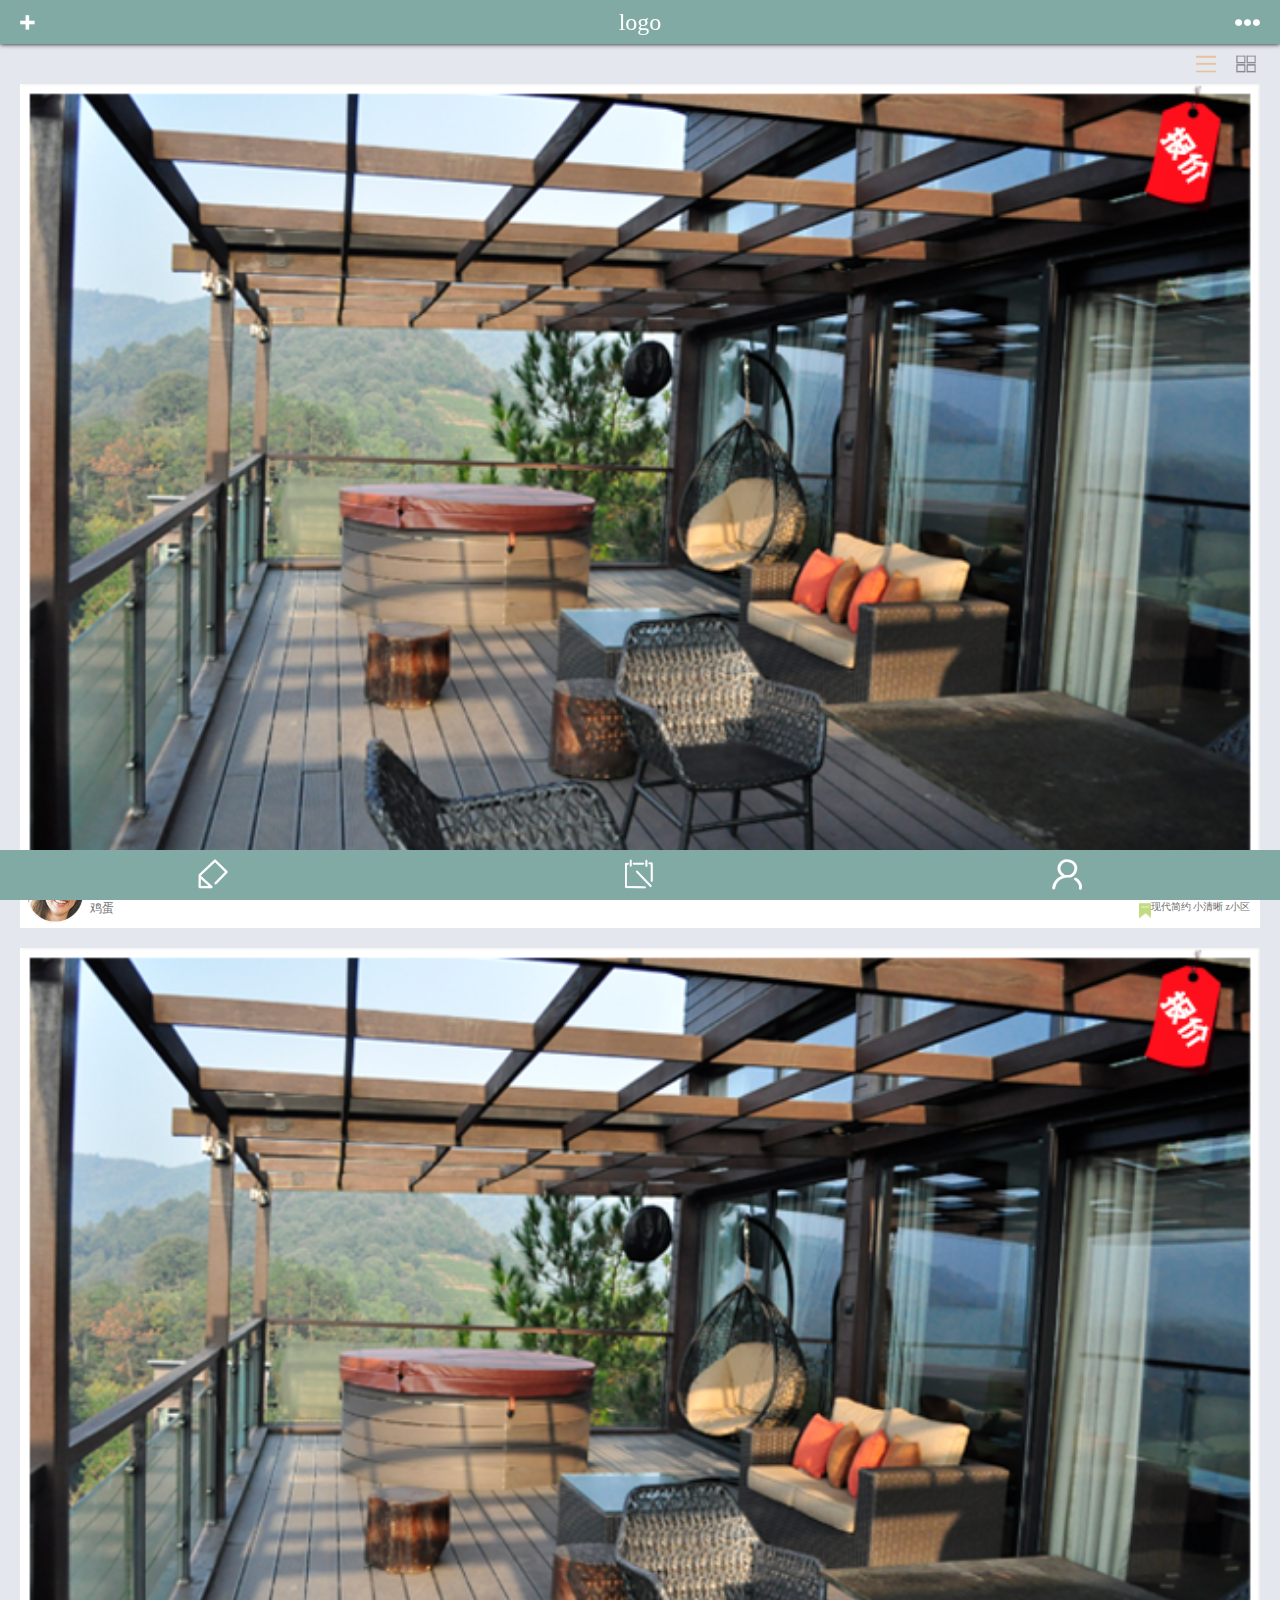
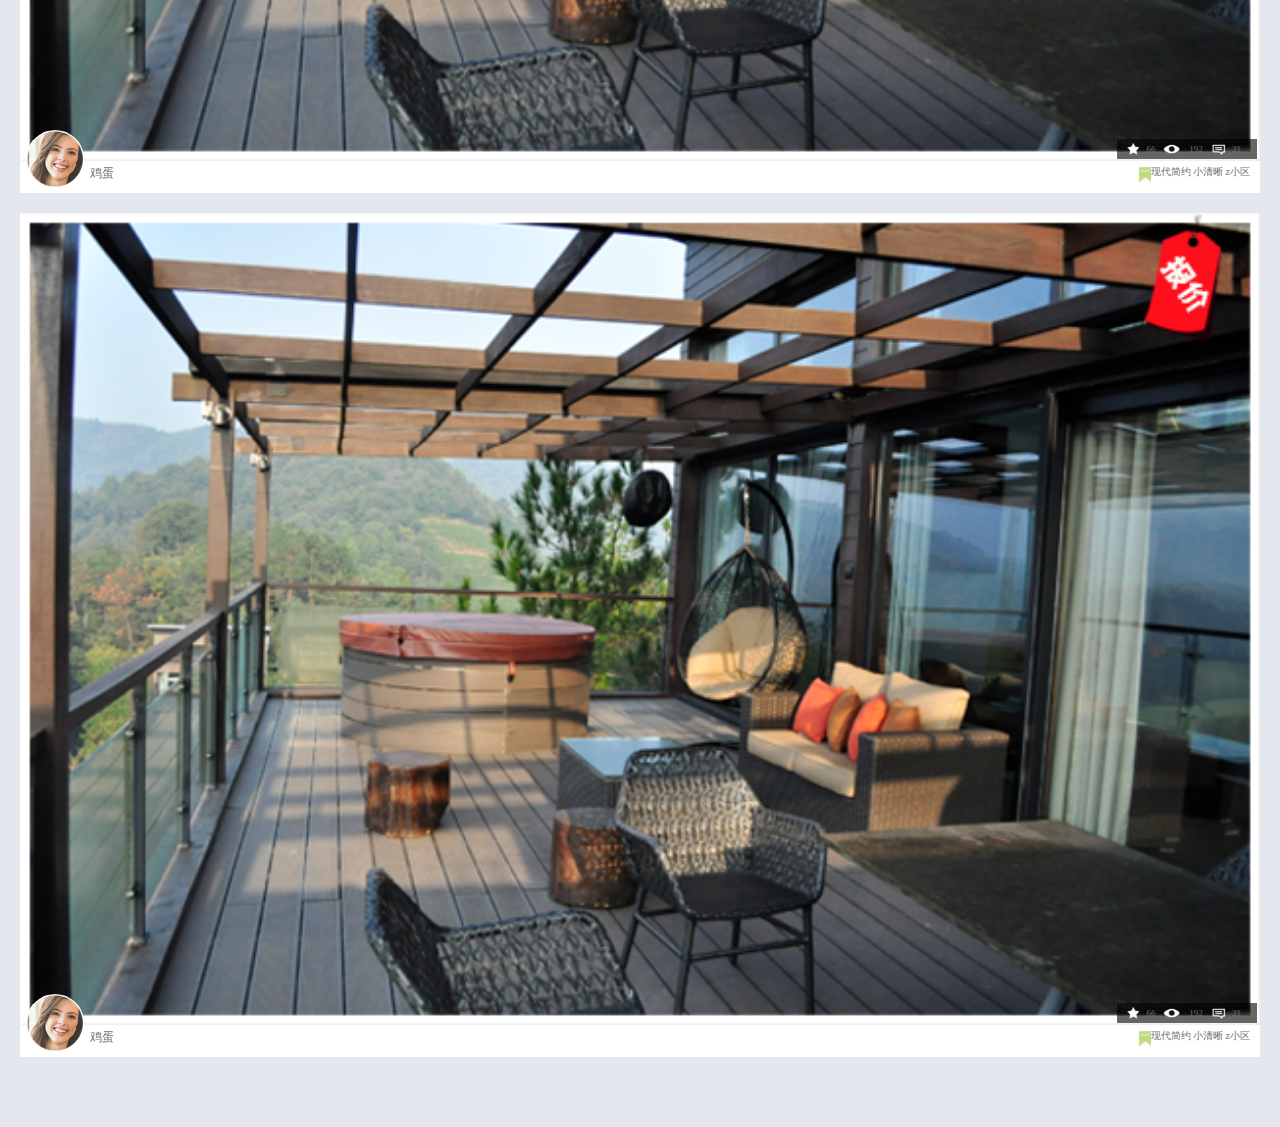
<file: index.html>
<!DOCTYPE html>
<html>
<head lang="en">
    <meta charset="UTF-8">
    <meta name="viewport" content="width=device-width,initial-scale=1.0">
    <title></title>
    <link rel="stylesheet" href="css/index.css">
    <link rel="stylesheet" href="css/common.css">
</head>
<body>

<div class="header">
    <div class="add"></div>
    <div class="title">logo</div>
    <div class="other"></div>
</div>
<div class="content">
    <div class="top">
        <div class="topContent">
            <div class="first"></div>
            <a href="index_2.html"><div class="second"></div></a>
        </div>
    </div>
    <div class="box">
        <div class="box-wrap">
            <img class="img" src="images/28.png">
            <div class="intro">
                <div class="num">
                    <div class="numMain">66</div>
                    <div class="numMain">192</div>
                    <div class="numMain">21</div>
                </div>
                <a href="designer.html"><div class="people"></div></a>
                <div class="peopleName">鸡蛋</div>
                <div class="classType">现代简约 小清晰 z小区</div>
            </div>
        </div>
    </div>
    <div class="box">
        <div class="box-wrap">
            <img class="img" src="images/28.png">
            <div class="intro">
                <div class="num">
                    <div class="numMain">66</div>
                    <div class="numMain">192</div>
                    <div class="numMain">21</div>
                </div>
                <a href="designer.html"><div class="people"></div></a>
                <div class="peopleName">鸡蛋</div>
                <div class="classType">现代简约 小清晰 z小区</div>
            </div>
        </div>
    </div>
    <div class="box">
        <div class="box-wrap">
            <img class="img" src="images/28.png">
            <div class="intro">
                <div class="num">
                    <div class="numMain">66</div>
                    <div class="numMain">192</div>
                    <div class="numMain">21</div>
                </div>
                <a href="designer.html"><div class="people"></div></a>
                <div class="peopleName">鸡蛋</div>
                <div class="classType">现代简约 小清晰 z小区</div>
            </div>
        </div>
    </div>
</div>
<div class="footer">
    <a><div class="footerItem footerItem1"></div></a>
    <a><div class="footerItem footerItem2"></div></a>
    <a href="UserCenter.html"><div class="footerItem footerItem3"></div></a>
</div>

</body>
</html>
</file>
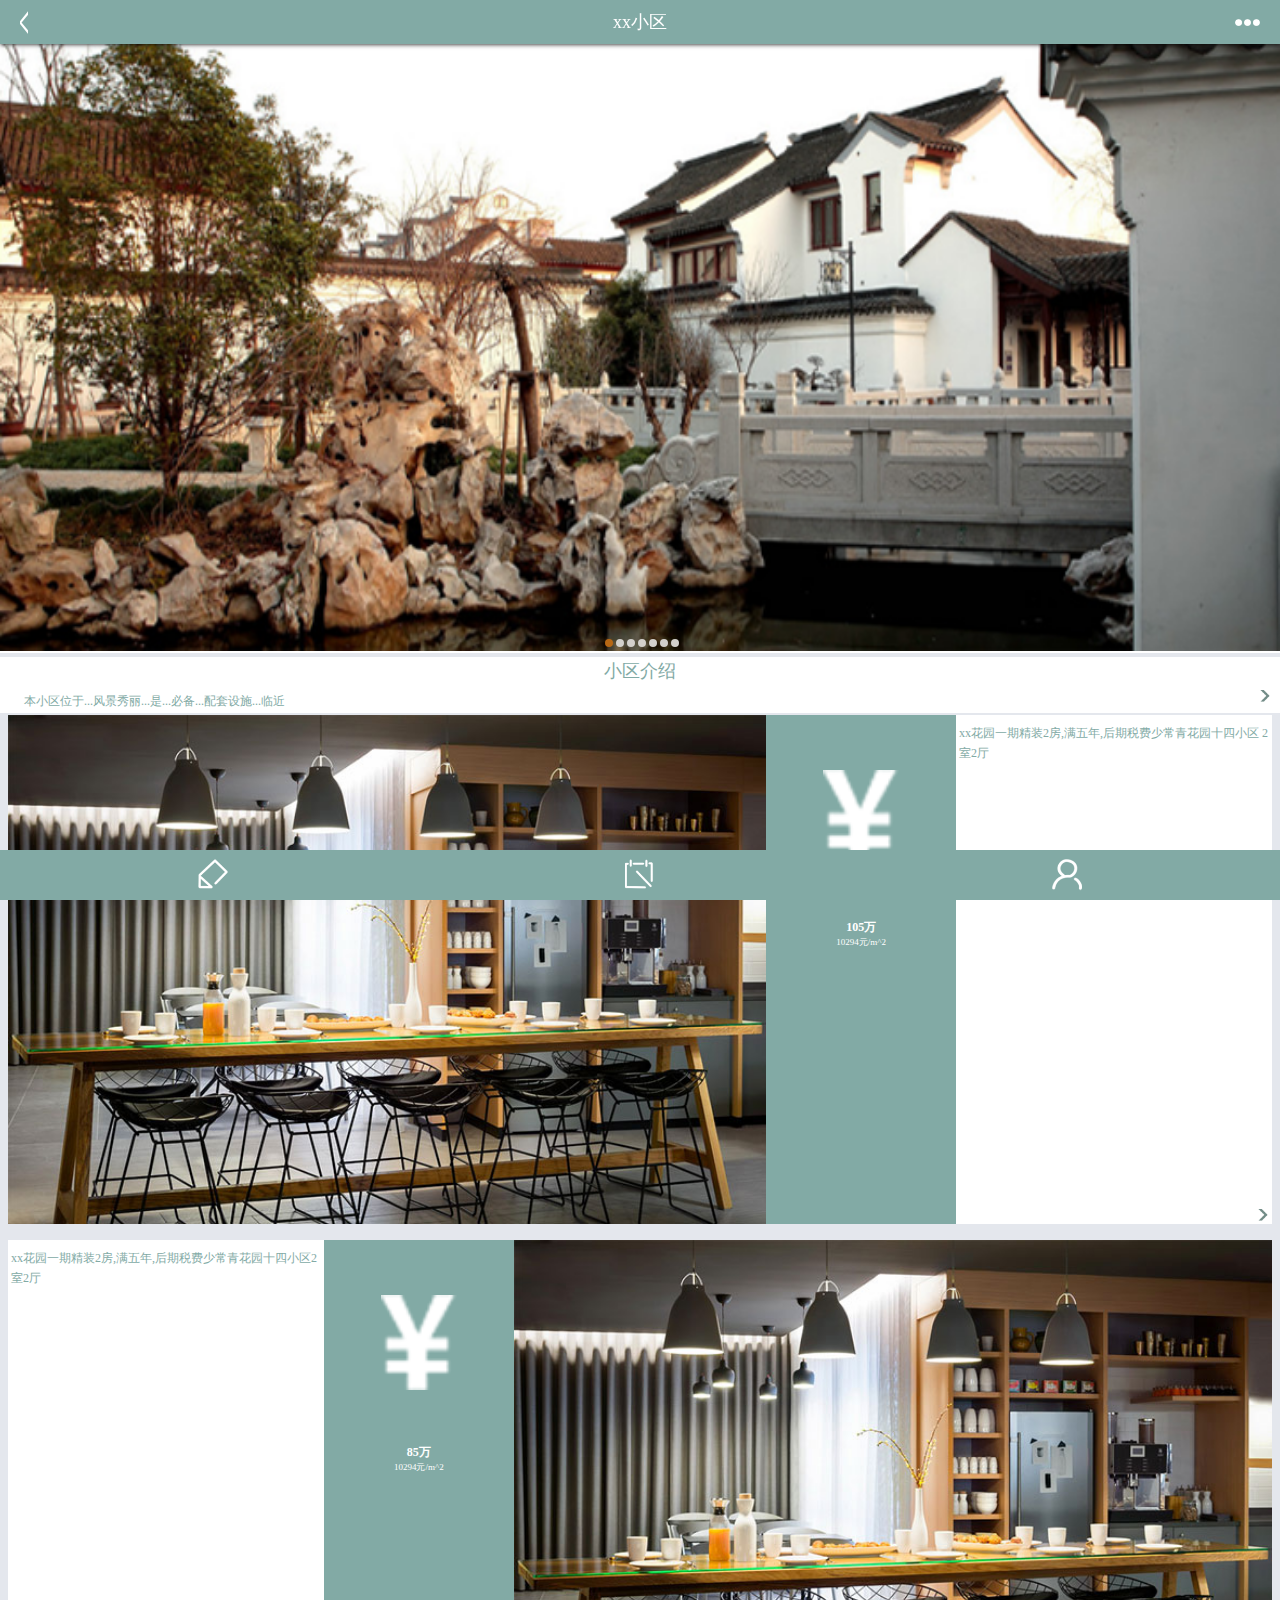
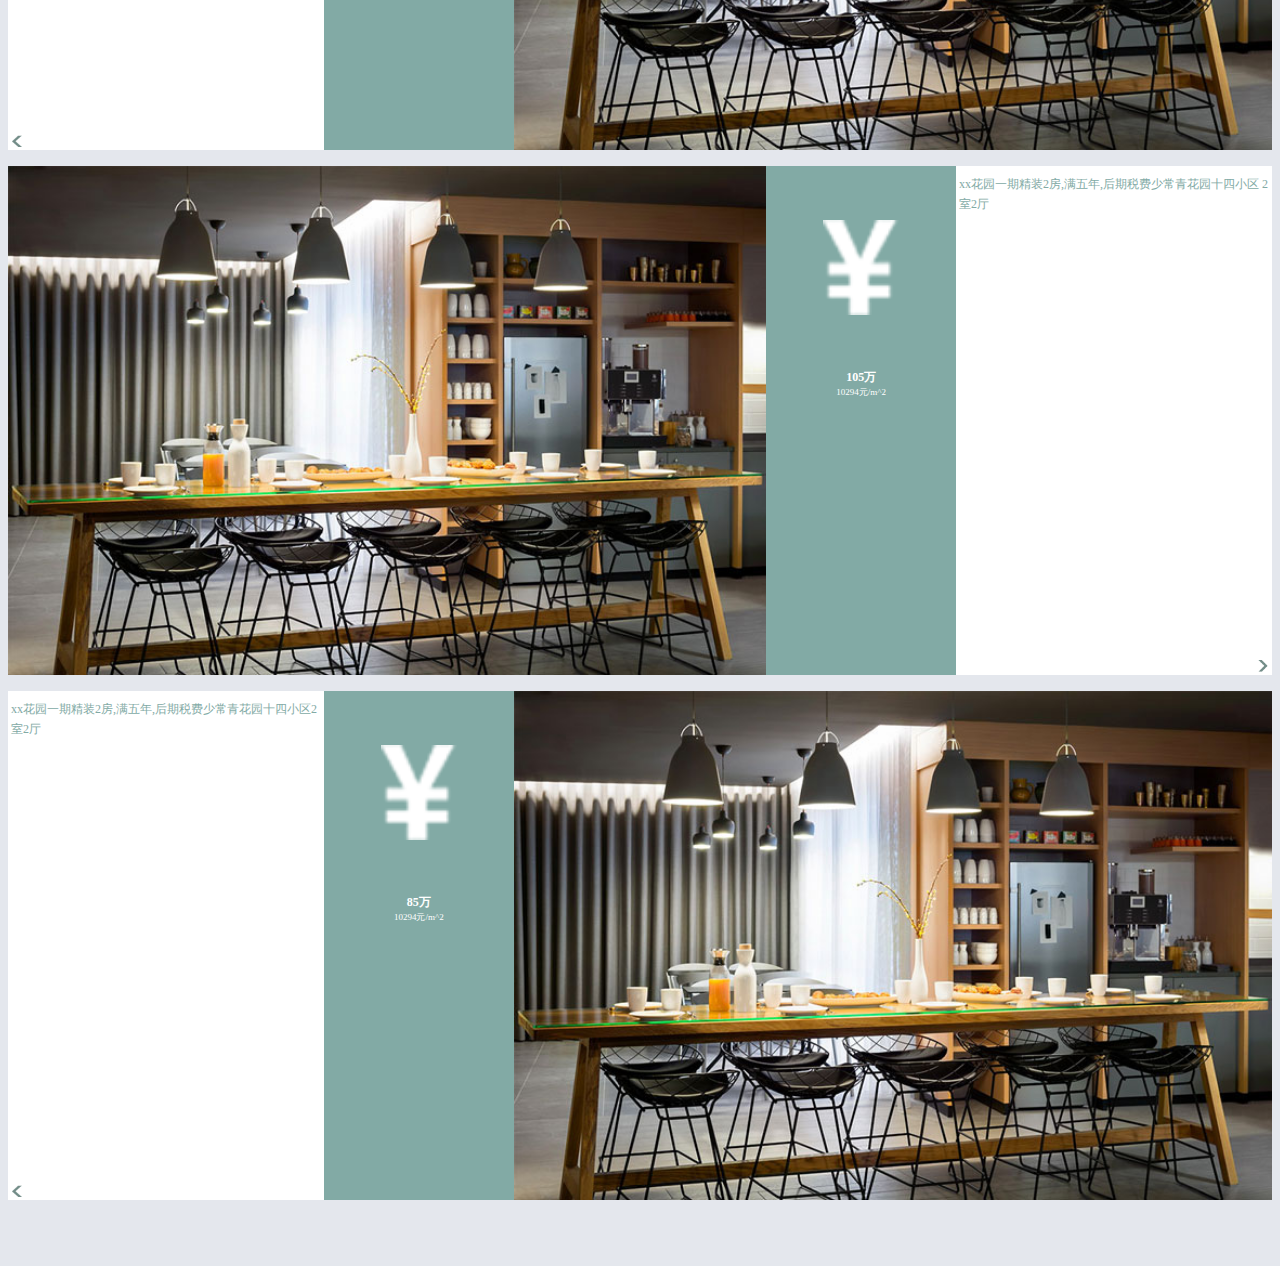
<file: apartment.html>
<!DOCTYPE html>
<html>
<head lang="en">
    <meta charset="UTF-8">
    <meta name="viewport" content="width=device-width,initial-scale=1.0">
    <title></title>
    <link rel="stylesheet" href="css/common.css">
    <link rel="stylesheet" href="css/apartment.css">
    <script src="js/jquery-1.9.1.js"></script>
</head>
<body>

<div class="header">
    <a href="index.html"><div class="back"></div></a>
    <div class="title">xx小区</div>
    <div class="other"></div>
</div>
<div class="content">
    <img class="contentTop" src="images/apartbg.png">
    <img class="contentTop hide" src="images/093934NH-4%20-%20副本.png">
    <img class="contentTop hide" src="images/apartbg.png">
    <img class="contentTop hide" src="images/093934NH-4%20-%20副本.png">
    <img class="contentTop hide" src="images/apartbg.png">
    <img class="contentTop hide" src="images/093934NH-4%20-%20副本.png">
    <img class="contentTop hide" src="images/apartbg.png">
    <div class="pr">
        <div class="bg_change">
            <div class="changBox">
                <div class="change slected"></div>
                <div class="change"></div>
                <div class="change"></div>
                <div class="change"></div>
                <div class="change"></div>
                <div class="change"></div>
                <div class="change"></div>
            </div>
        </div>
    </div>
    <div class="apartItro">
        <div class="itroTitle">小区介绍</div>
        <div class="itroText">
            <p>本小区位于...风景秀丽...是...必备...配套设施...临近</p>
            <div class="more"></div>
        </div>
    </div>
    <div class="aparBox">
        <img class="box_img" src="images/093934NH-4.png">
        <div class="apart-price">
            <div class="priceBg"></div>
            <div>
                105万<br><span>10294元/m^2</span>
            </div>
        </div>
        <div class="partDetail">
            xx花园一期精装2房,满五年,后期税费少常青花园十四小区 2室2厅
            <div class="moreDetail"></div>
        </div>
    </div>
    <div class="aparBox">
        <div class="partDetail2">
            xx花园一期精装2房,满五年,后期税费少常青花园十四小区2室2厅
            <div class="moreDetail2"></div>
        </div>
        <div class="apart-price2">
            <div class="priceBg"></div>
            <div>
                85万<br><span>10294元/m^2</span>
            </div>
        </div>
        <img class="box_img2" src="images/093934NH-4.png">
    </div>
    <div class="aparBox">
        <img class="box_img" src="images/093934NH-4.png">
        <div class="apart-price">
            <div class="priceBg"></div>
            <div>
                105万<br><span>10294元/m^2</span>
            </div>
        </div>
        <div class="partDetail">
            xx花园一期精装2房,满五年,后期税费少常青花园十四小区 2室2厅
            <div class="moreDetail"></div>
        </div>
    </div>
    <div class="aparBox">
        <div class="partDetail2">
            xx花园一期精装2房,满五年,后期税费少常青花园十四小区2室2厅
            <div class="moreDetail2"></div>
        </div>
        <div class="apart-price2">
            <div class="priceBg"></div>
            <div>
                85万<br><span>10294元/m^2</span>
            </div>
        </div>
        <img class="box_img2" src="images/093934NH-4.png">
    </div>


</div>
<div class="footer">
    <a><div class="footerItem footerItem1"></div></a>
    <a><div class="footerItem footerItem2"></div></a>
    <a href="UserCenter.html"><div class="footerItem footerItem3"></div></a>
</div>
<script src="js/apartment.js"></script>
</body>
</html>
</file>
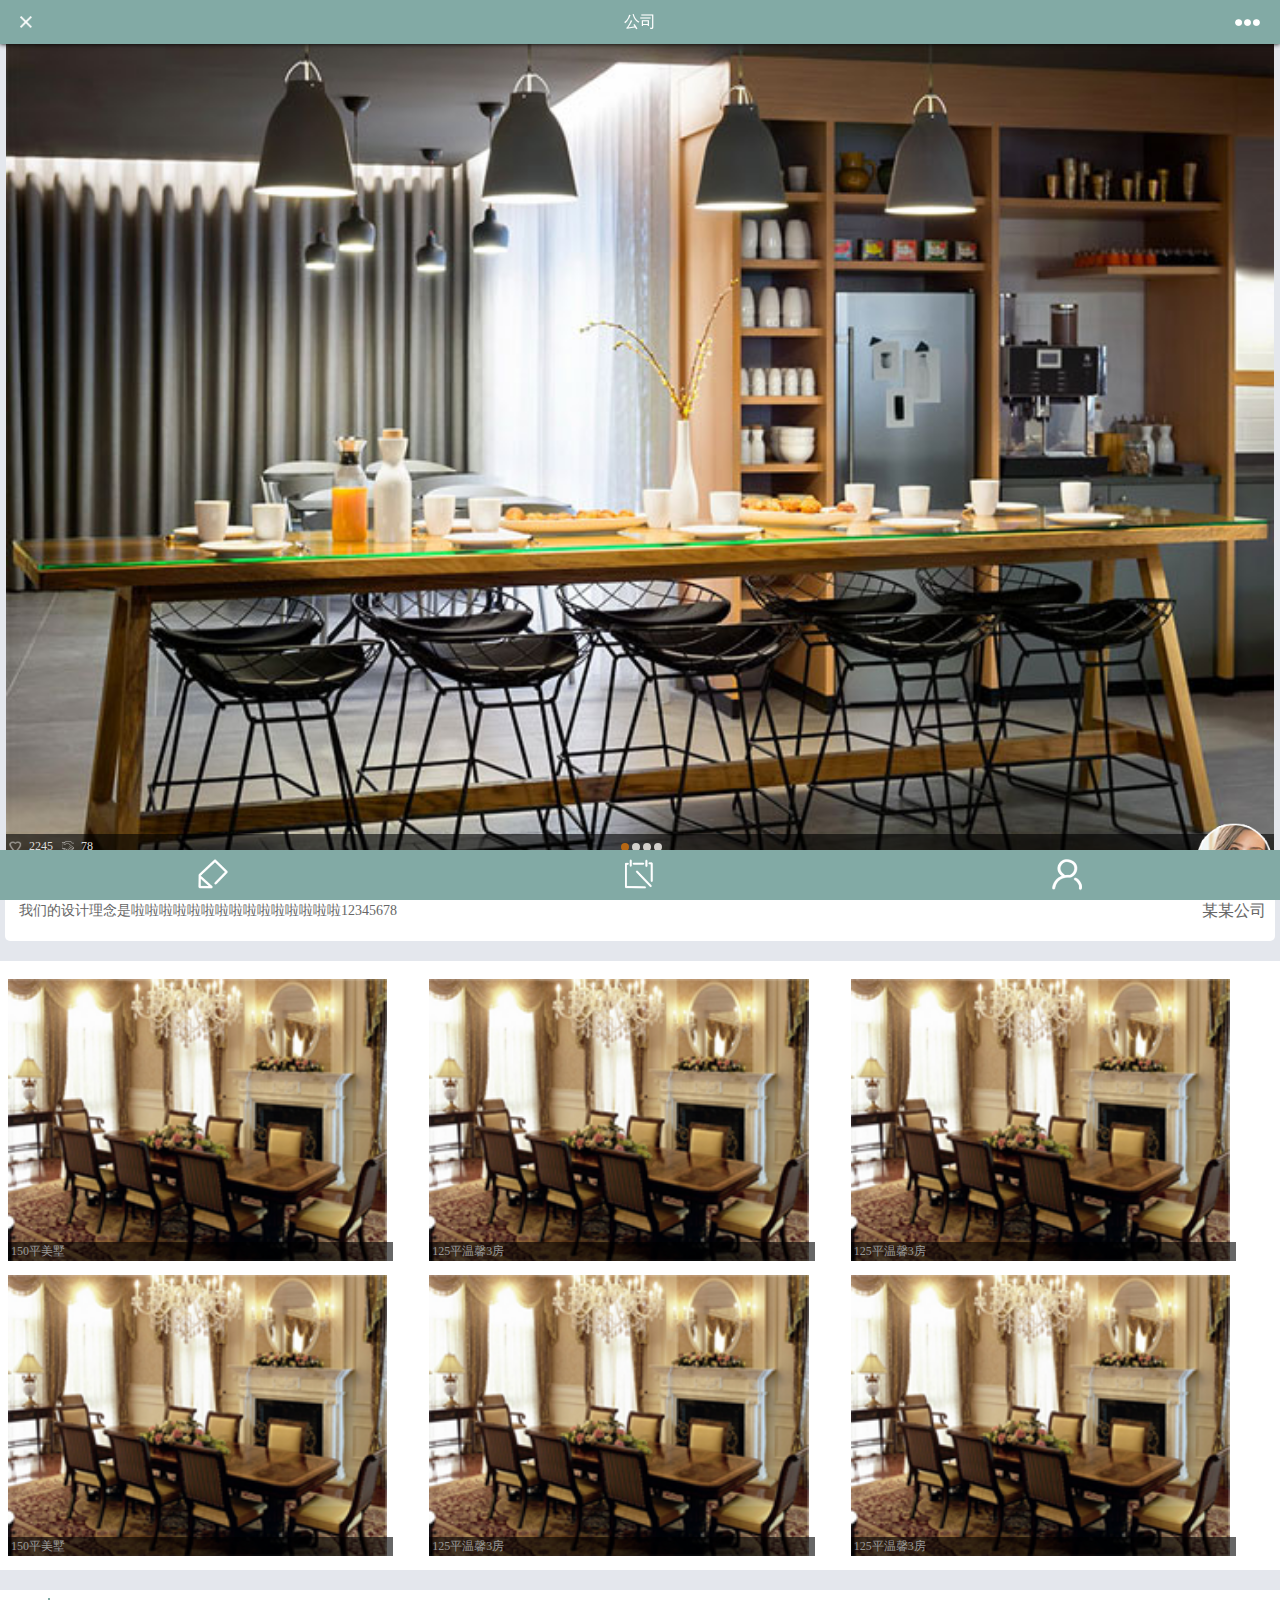
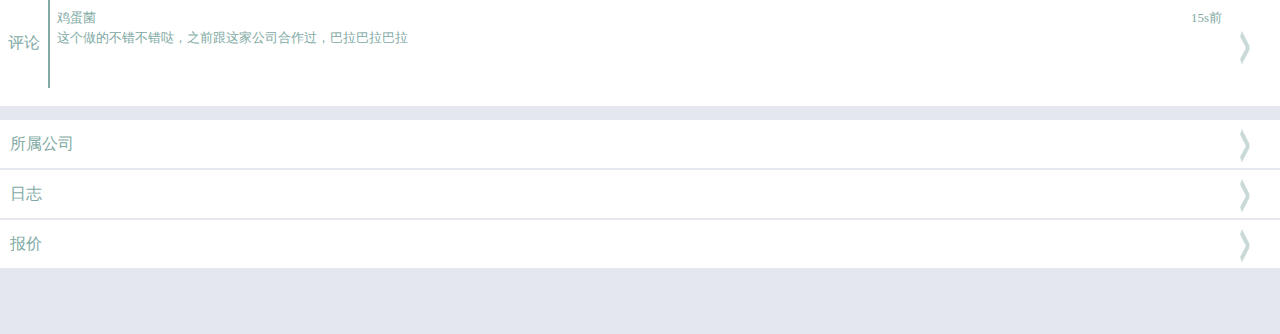
<file: company.html>
<!DOCTYPE html>
<html>
<head lang="en">
    <meta charset="UTF-8">
    <meta name="viewport" content="width=device-width,initial-scale=1.0">
    <title></title>
    <link rel="stylesheet" href="css/common.css">
    <link rel="stylesheet" href="css/designer.css">
    <script src="js/jquery-1.9.1.js"></script>
</head>
<body>

<div class="header">
    <a href="index.html"><div class="close"></div></a>
    <div class="title">公司</div>
    <div class="other otherJs"></div>
    <div class="content_top hide">
        <div class="top_item">
            <div class="item">
                <img class="item_img" src="images/喜欢.png">
                喜欢
            </div>
            <div class="item">
                <img class="item_img" src="images/站短.png">
                站短
            </div>
            <div class="item">
                <img class="item_img" src="images/评论.png">
                评论
            </div>
        </div>
    </div>

</div>
<div class="content">
    <div class="BgWrap">
        <img class="contentTop" src="images/093934NH-4.png">
        <img class="contentTop hide" src="images/28%20-%20副本.png">
        <img class="contentTop hide" src="images/093934NH-4.png">
        <img class="contentTop hide" src="images/28%20-%20副本.png">
        <div class="pr">
            <div class="bg">
                <div class="likeNum">2245</div>
                <div class="succesNum">78</div>
            </div>
            <div class="bg_change">
                <div class="changBox">
                    <div class="change slected"></div>
                    <div class="change"></div>
                    <div class="change"></div>
                    <div class="change"></div>
                </div>
            </div>
            <div class="PeopleImg">
                <div class="designName">某某公司</div>
            </div>
        </div>
    </div>
    <div class="theme">我们的设计理念是啦啦啦啦啦啦啦啦啦啦啦啦啦啦啦12345678</div>
    <div class="ImgWrap">
        <div class="box">
            <img class="boxImg" src="images/67.png">
            <div class="boxText">150平美墅</div>
        </div>
        <div class="box">
            <img class="boxImg" src="images/67.png">
            <div class="boxText">125平温馨3房</div>
        </div>
        <div class="box">
            <img class="boxImg" src="images/67.png">
            <div class="boxText">125平温馨3房</div>
        </div>
        <div class="box">
            <img class="boxImg" src="images/67.png">
            <div class="boxText">150平美墅</div>
        </div>
        <div class="box">
            <img class="boxImg" src="images/67.png">
            <div class="boxText">125平温馨3房</div>
        </div>
        <div class="box">
            <img class="boxImg" src="images/67.png">
            <div class="boxText">125平温馨3房</div>
        </div>
    </div>

    <div class="commen">
        <div class="commenTitle">评论</div>
        <div class="commenText">
            <div class="topWrap">
                <div class="comName">鸡蛋菌</div>
                <div class="comTime">15s前</div>
            </div>
            <div class="comCon">这个做的不错不错哒，之前跟这家公司合作过，巴拉巴拉巴拉</div>
        </div>
        <div class="in"></div>
    </div>

    <div class="box_2">
        <div class="item_2">
            <div class="itemName">所属公司</div>
            <div class="in"></div>
        </div>
        <div class="item_2">
            <div class="itemName">日志</div>
            <div class="in"></div>
        </div>
        <div class="item_2">
            <div class="itemName">报价</div>
            <div class="in"></div>
        </div>
    </div>
</div>
<div class="footer">
    <a><div class="footerItem footerItem1"></div></a>
    <a><div class="footerItem footerItem2"></div></a>
    <a href="UserCenter.html"><div class="footerItem footerItem3"></div></a>
</div>
<script src="js/apartment.js"></script>

</body>
</html>
</file>
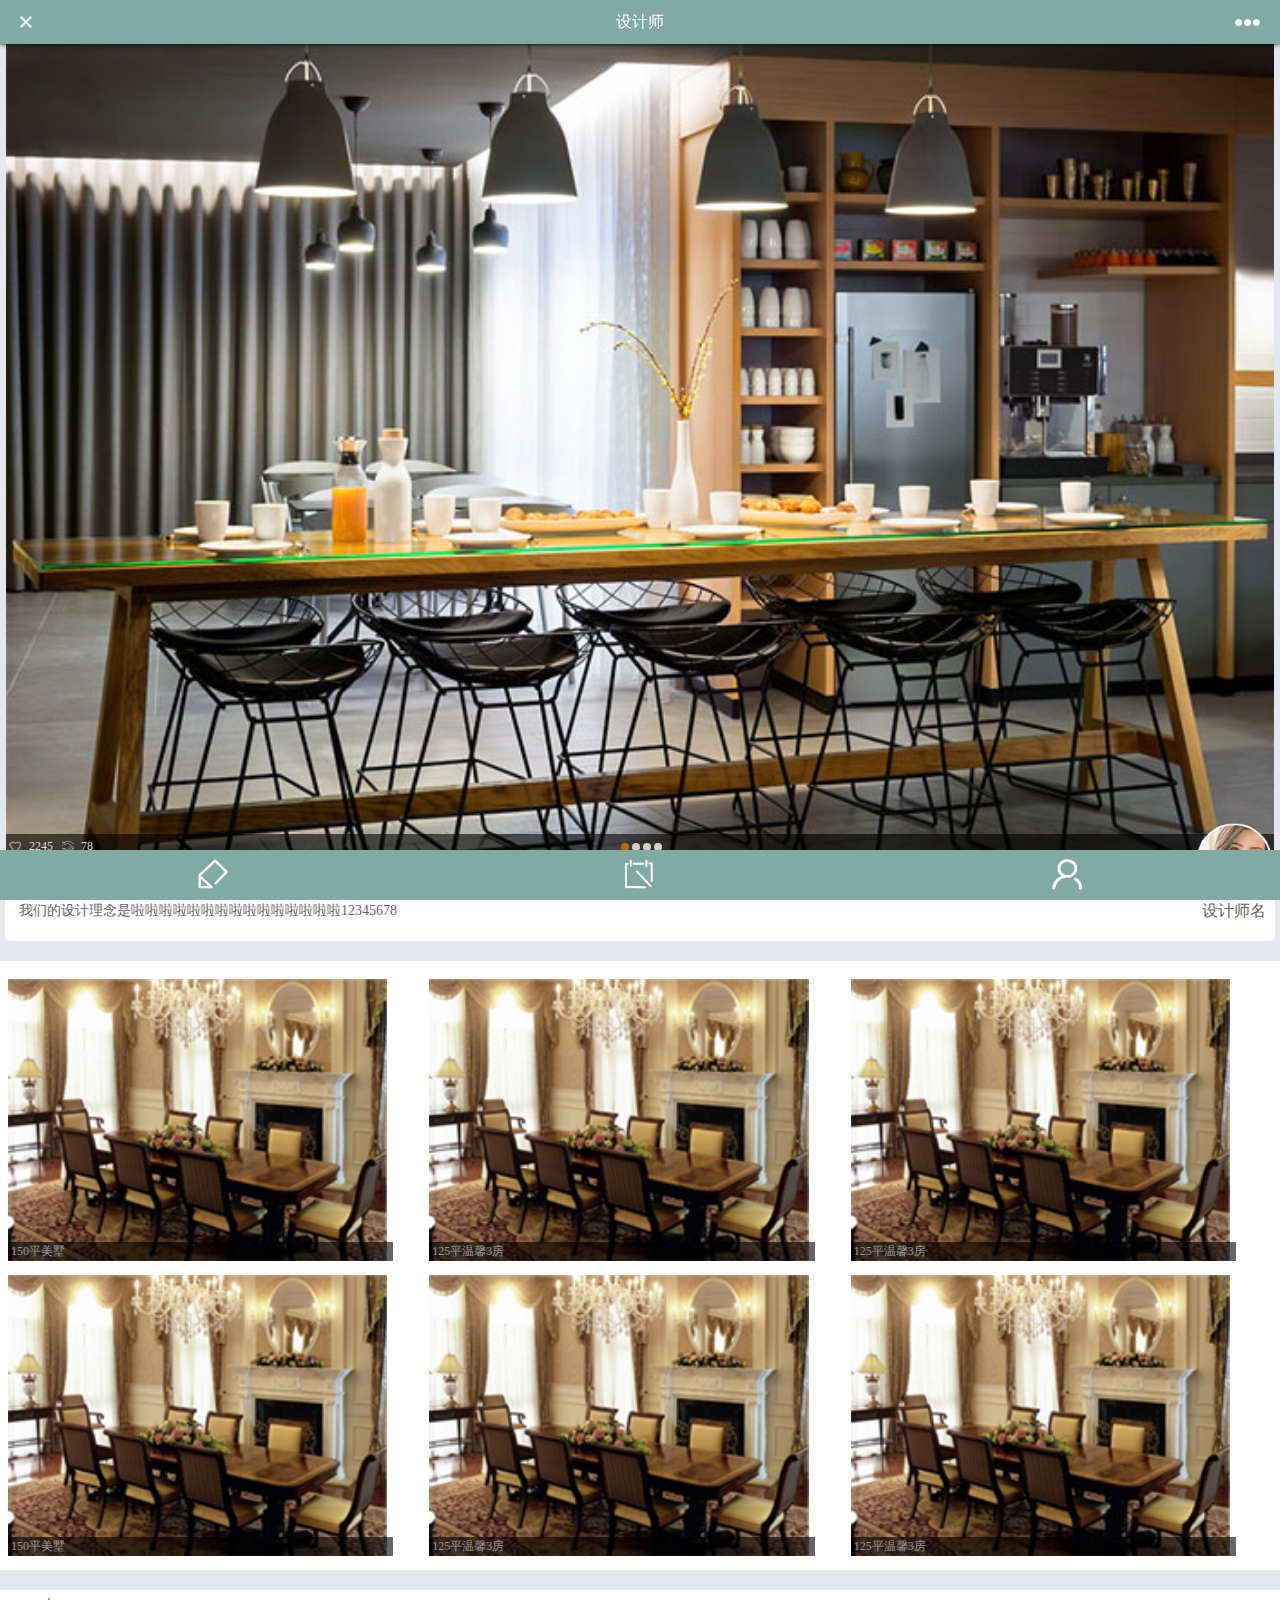
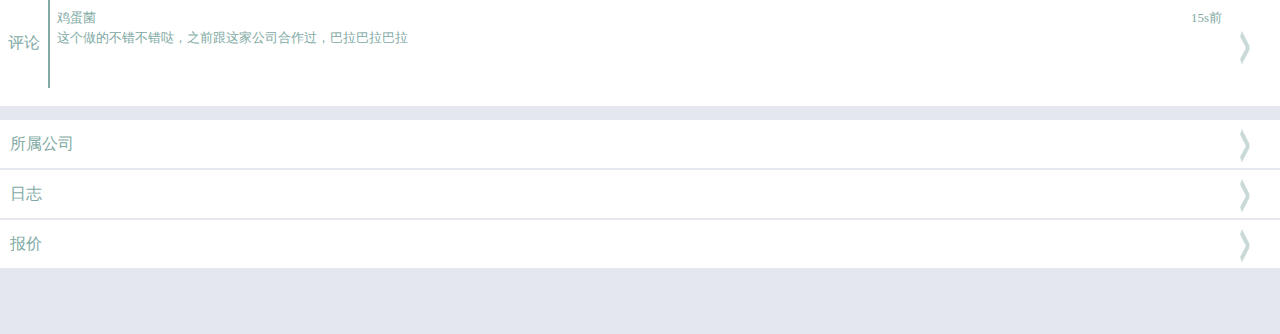
<file: designer.html>
<!DOCTYPE html>
<html>
<head lang="en">
    <meta charset="UTF-8">
    <meta name="viewport" content="width=device-width,initial-scale=1.0">
    <title></title>
    <link rel="stylesheet" href="css/common.css">
    <link rel="stylesheet" href="css/designer.css">
    <script src="js/jquery-1.9.1.js"></script>
</head>
<body>

<div class="header">
    <a href="index.html"><div class="close"></div></a>
    <div class="title">设计师</div>
    <div class="other otherJs"></div>
    <div class="content_top hide">
        <div class="top_item">
            <div class="item">
                <img class="item_img" src="images/喜欢.png">
                喜欢
            </div>
            <div class="item">
                <img class="item_img" src="images/站短.png">
                站短
            </div>
            <div class="item">
                <img class="item_img" src="images/评论.png">
                评论
            </div>
        </div>
    </div>

</div>
<div class="content">
    <div class="BgWrap">
        <img class="contentTop" src="images/093934NH-4.png">
        <img class="contentTop hide" src="images/28%20-%20副本.png">
        <img class="contentTop hide" src="images/093934NH-4.png">
        <img class="contentTop hide" src="images/28%20-%20副本.png">
        <div class="pr">
            <div class="bg">
                <div class="likeNum">2245</div>
                <div class="succesNum">78</div>
            </div>
            <div class="bg_change">
                <div class="changBox">
                    <div class="change slected"></div>
                    <div class="change"></div>
                    <div class="change"></div>
                    <div class="change"></div>
                </div>
            </div>
            <div class="PeopleImg">
                <div class="designName">设计师名</div>
            </div>
        </div>
    </div>
    <div class="theme">我们的设计理念是啦啦啦啦啦啦啦啦啦啦啦啦啦啦啦12345678</div>
    <div class="ImgWrap">
        <div class="box">
            <img class="boxImg" src="images/67.png">
            <div class="boxText">150平美墅</div>
        </div>
        <div class="box">
            <img class="boxImg" src="images/67.png">
            <div class="boxText">125平温馨3房</div>
        </div>
        <div class="box">
            <img class="boxImg" src="images/67.png">
            <div class="boxText">125平温馨3房</div>
        </div>
        <div class="box">
            <img class="boxImg" src="images/67.png">
            <div class="boxText">150平美墅</div>
        </div>
        <div class="box">
            <img class="boxImg" src="images/67.png">
            <div class="boxText">125平温馨3房</div>
        </div>
        <div class="box">
            <img class="boxImg" src="images/67.png">
            <div class="boxText">125平温馨3房</div>
        </div>
    </div>

    <div class="commen">
        <div class="commenTitle">评论</div>
        <div class="commenText">
            <div class="topWrap">
                <div class="comName">鸡蛋菌</div>
                <div class="comTime">15s前</div>
            </div>
            <div class="comCon">这个做的不错不错哒，之前跟这家公司合作过，巴拉巴拉巴拉</div>
        </div>
        <div class="in"></div>
    </div>

    <div class="box_2">
        <div class="item_2">
            <div class="itemName">所属公司</div>
            <div class="in"></div>
        </div>
        <div class="item_2">
            <div class="itemName">日志</div>
            <div class="in"></div>
        </div>
        <div class="item_2">
            <div class="itemName">报价</div>
            <div class="in"></div>
        </div>
    </div>
</div>
<div class="footer">
    <a><div class="footerItem footerItem1"></div></a>
    <a><div class="footerItem footerItem2"></div></a>
    <a href="UserCenter.html"><div class="footerItem footerItem3"></div></a>
</div>
<script src="js/apartment.js"></script>

</body>
</html>
</file>
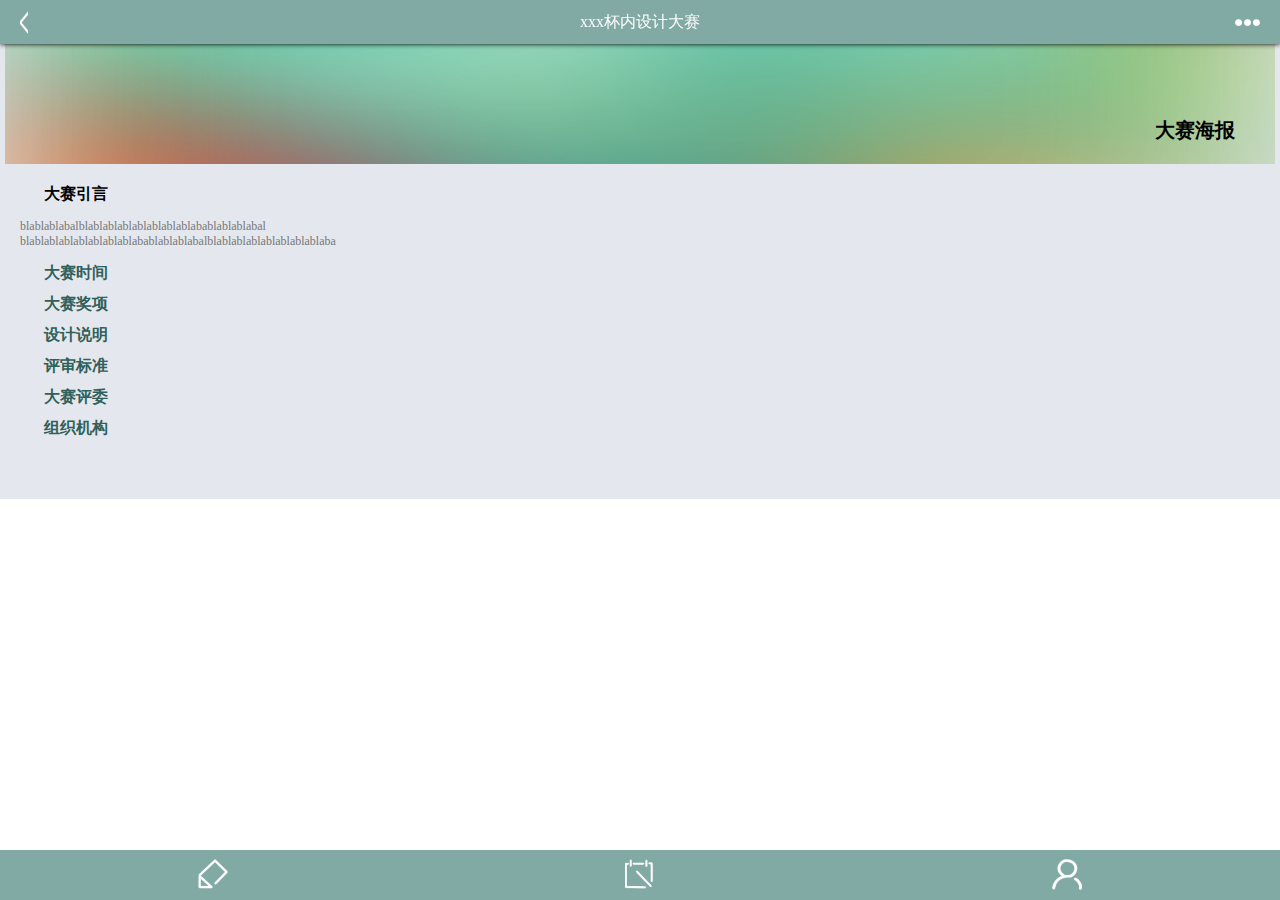
<file: game.html>
<!DOCTYPE html>
<html>
<head lang="en">
    <meta charset="UTF-8">
    <meta name="viewport" content="width=device-width,initial-scale=1.0">
    <title></title>
    <link rel="stylesheet" href="css/common.css">
    <link rel="stylesheet" href="css/game.css">
    <script src="js/jquery-1.9.1.js"></script>
</head>
<body>

<div class="header">
    <a href="index.html"><div class="back"></div></a>
    <div class="title">xxx杯内设计大赛</div>
    <div class="other otherJs"></div>
    <div class="content_top hide">
        <div class="top_item">
            <div class="item">
               活动详情
            </div>
            <div class="item selected">
                参赛作品
            </div>
            <div class="item">
                上传作品
            </div>
            <div class="item">
                活动讨论
            </div>
        </div>
    </div>
</div>
<div class="content">
    <div class="gameBg">
        <div class="BgText">大赛海报</div>
    </div>
    <div class="gameTheme">
        <div class="itemTitle">大赛引言</div>
        <div class="itemText">
            <p>blablablabalblablablablablablablablabablablablabal</p>
            <p>blablablablablablablablabablablablabalblablablablablablablablaba</p>
        </div>
    </div>
    <div class="box">
        <div class="boxTitle">大赛时间</div>
        <div class="boxTheme hide"></div>
    </div>
    <div class="box">
        <div class="boxTitle">大赛奖项</div>
        <div class="boxTheme hide"></div>
    </div>
    <div class="box">
        <div class="boxTitle">设计说明</div>
        <div class="boxTheme hide"></div>
    </div>
    <div class="box">
        <div class="boxTitle">评审标准</div>
        <div class="boxTheme hide"></div>
    </div>
    <div class="box">
        <div class="boxTitle">大赛评委</div>
        <div class="boxTheme hide"></div>
    </div>
    <div class="box">
        <div class="boxTitle">组织机构</div>
        <div class="boxTheme hide"></div>
    </div>
</div>
<div class="footer">
    <a><div class="footerItem footerItem1"></div></a>
    <a><div class="footerItem footerItem2"></div></a>
    <a href="UserCenter.html"><div class="footerItem footerItem3"></div></a>
</div>
<script src="js/game.js"></script>
</body>
</html>
</file>
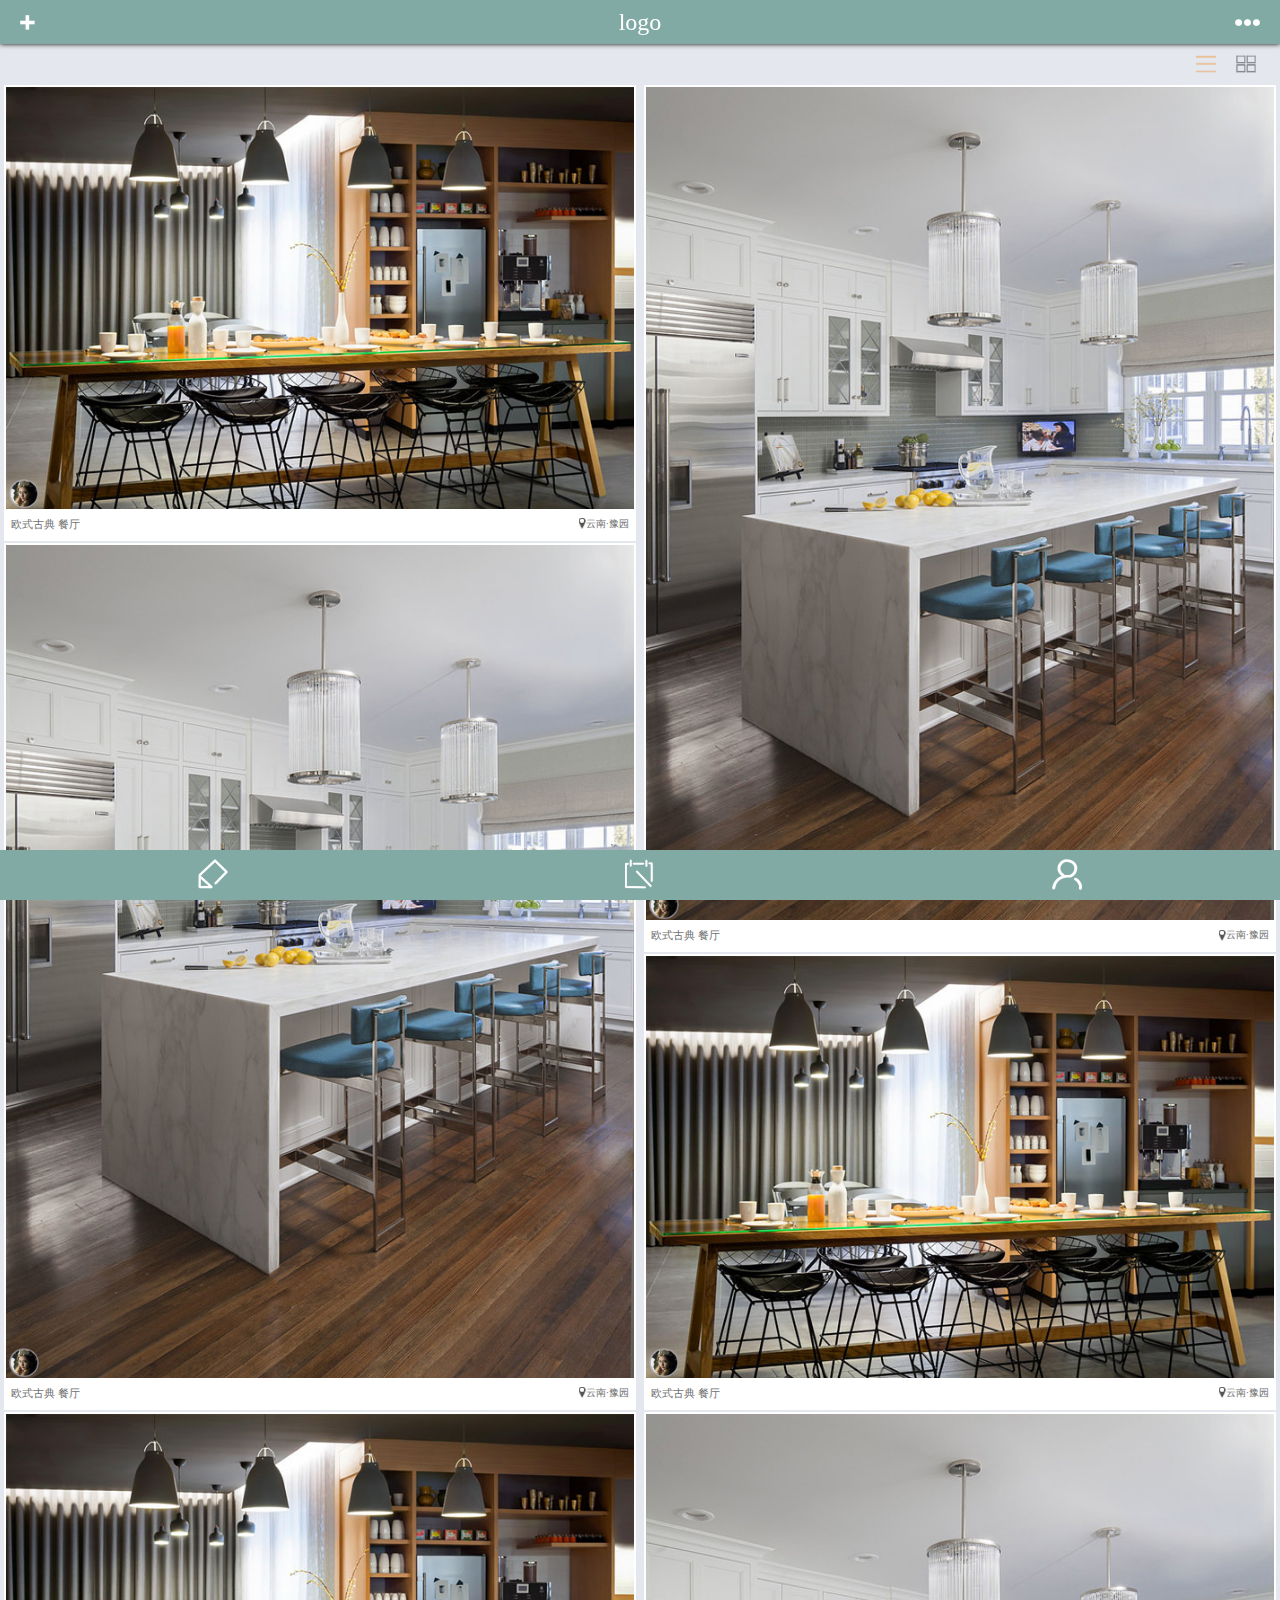
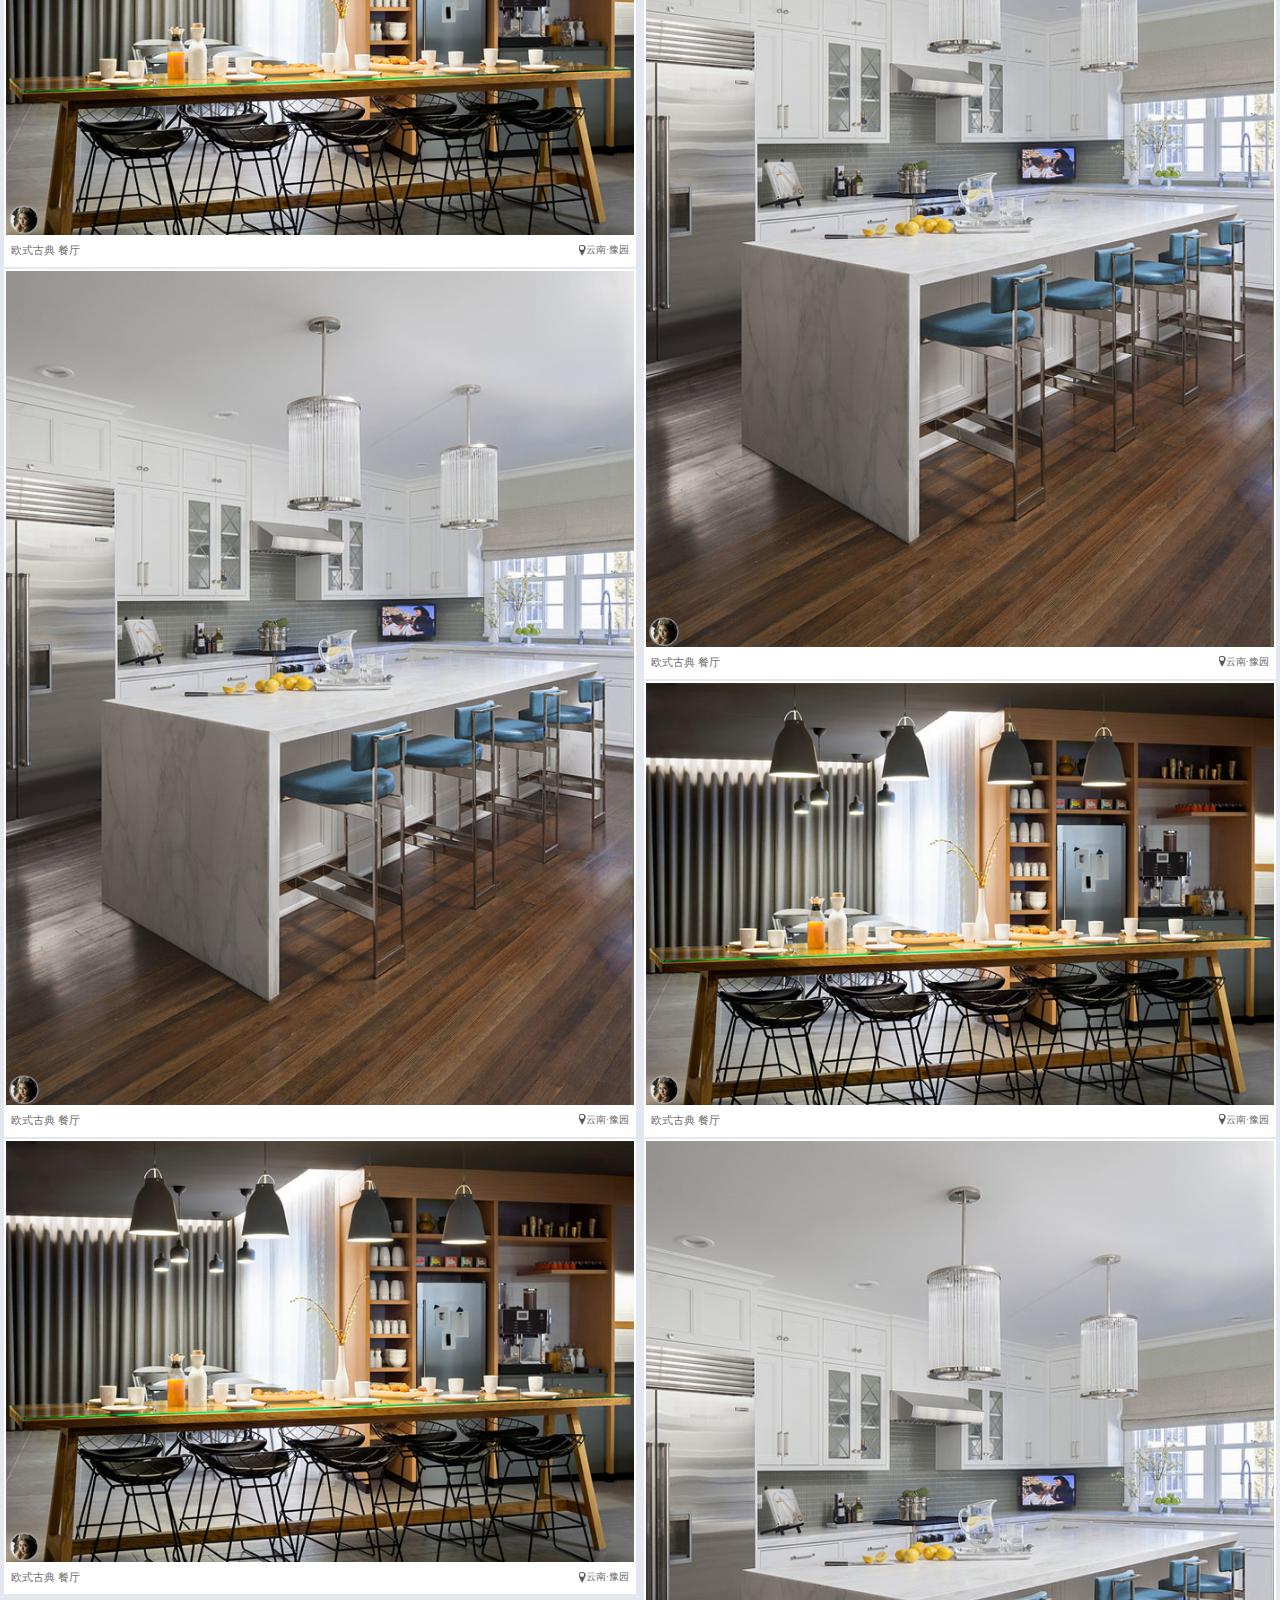
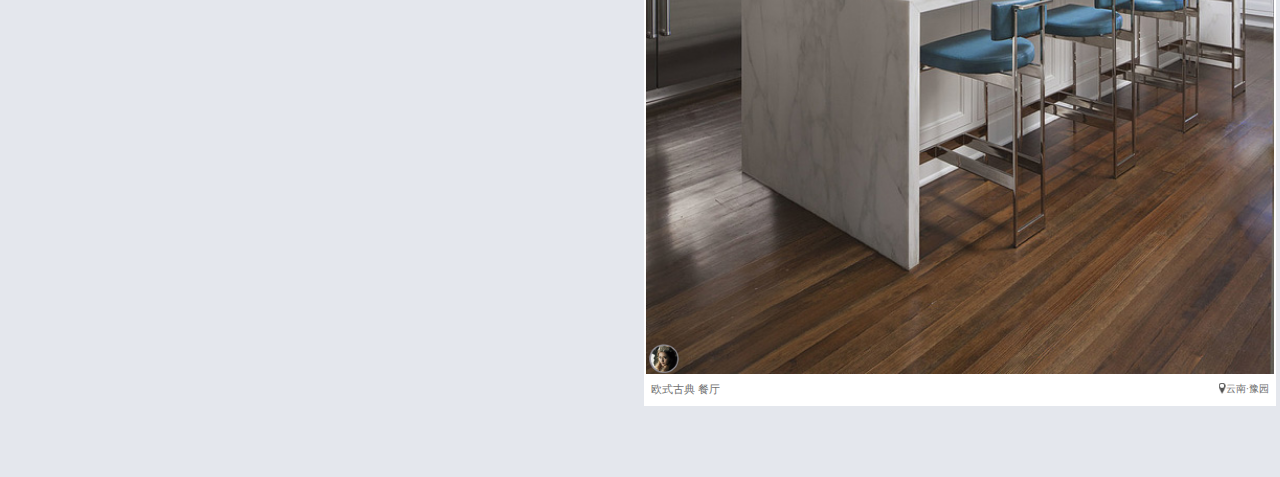
<file: index_2.html>
<!DOCTYPE html>
<html>
<head lang="en">
    <meta charset="UTF-8">
    <meta name="viewport" content="width=device-width,initial-scale=1.0">
    <title></title>
    <link rel="stylesheet" href="css/index_2.css">
    <link rel="stylesheet" href="css/common.css">
</head>
<body>

<div class="header">
    <div class="add"></div>
    <div class="title">logo</div>
    <div class="other"></div>
</div>
<div class="content">
    <div class="top">
        <div class="topContent">
            <a href="index.html"><div class="first"></div></a>
            <div class="second"></div>
        </div>
    </div>
    <div class="main">
        <div class="box">
            <div class="pic">
                <img class="img" src="images/093934NH-4.png">
                <img class="pImg" src="images/peple2.png">
                <div class="intro">
                    <div class="type">欧式古典 餐厅</div>
                    <div class="position">云南·豫园</div>
                </div>
            </div>
        </div>
        <div class="box">
            <div class="pic">
                <img class="img" src="images/154FU2Y-8.png">
                <img class="pImg" src="images/peple2.png">
                <div class="intro">
                    <div class="type">欧式古典 餐厅</div>
                    <div class="position">云南·豫园</div>
                </div>
            </div>
        </div>
        <div class="box">
            <div class="pic">
                <img class="img" src="images/093934NH-4.png">
                <img class="pImg" src="images/peple2.png">
                <div class="intro">
                    <div class="type">欧式古典 餐厅</div>
                    <div class="position">云南·豫园</div>
                </div>
            </div>
        </div>
        <div class="box">
            <div class="pic">
                <img class="img" src="images/154FU2Y-8.png">
                <img class="pImg" src="images/peple2.png">
                <div class="intro">
                    <div class="type">欧式古典 餐厅</div>
                    <div class="position">云南·豫园</div>
                </div>
            </div>
        </div>
        <div class="box">
            <div class="pic">
                <img class="img" src="images/093934NH-4.png">
                <img class="pImg" src="images/peple2.png">
                <div class="intro">
                    <div class="type">欧式古典 餐厅</div>
                    <div class="position">云南·豫园</div>
                </div>
            </div>
        </div>
        <div class="box">
            <div class="pic">
                <img class="img" src="images/154FU2Y-8.png">
                <img class="pImg" src="images/peple2.png">
                <div class="intro">
                    <div class="type">欧式古典 餐厅</div>
                    <div class="position">云南·豫园</div>
                </div>
            </div>
        </div>
        <div class="box">
            <div class="pic">
                <img class="img" src="images/093934NH-4.png">
                <img class="pImg" src="images/peple2.png">
                <div class="intro">
                    <div class="type">欧式古典 餐厅</div>
                    <div class="position">云南·豫园</div>
                </div>
            </div>
        </div>
        <div class="box">
            <div class="pic">
                <img class="img" src="images/154FU2Y-8.png">
                <img class="pImg" src="images/peple2.png">
                <div class="intro">
                    <div class="type">欧式古典 餐厅</div>
                    <div class="position">云南·豫园</div>
                </div>
            </div>
        </div>
        <div class="box">
            <div class="pic">
                <img class="img" src="images/093934NH-4.png">
                <img class="pImg" src="images/peple2.png">
                <div class="intro">
                    <div class="type">欧式古典 餐厅</div>
                    <div class="position">云南·豫园</div>
                </div>
            </div>
        </div>
        <div class="box">
            <div class="pic">
                <img class="img" src="images/154FU2Y-8.png">
                <img class="pImg" src="images/peple2.png">
                <div class="intro">
                    <div class="type">欧式古典 餐厅</div>
                    <div class="position">云南·豫园</div>
                </div>
            </div>
        </div>
    </div>
</div>
<div class="footer">
    <a><div class="footerItem footerItem1"></div></a>
    <a><div class="footerItem footerItem2"></div></a>
    <a href="UserCenter.html"><div class="footerItem footerItem3"></div></a>
</div>

</body>
</html>
</file>
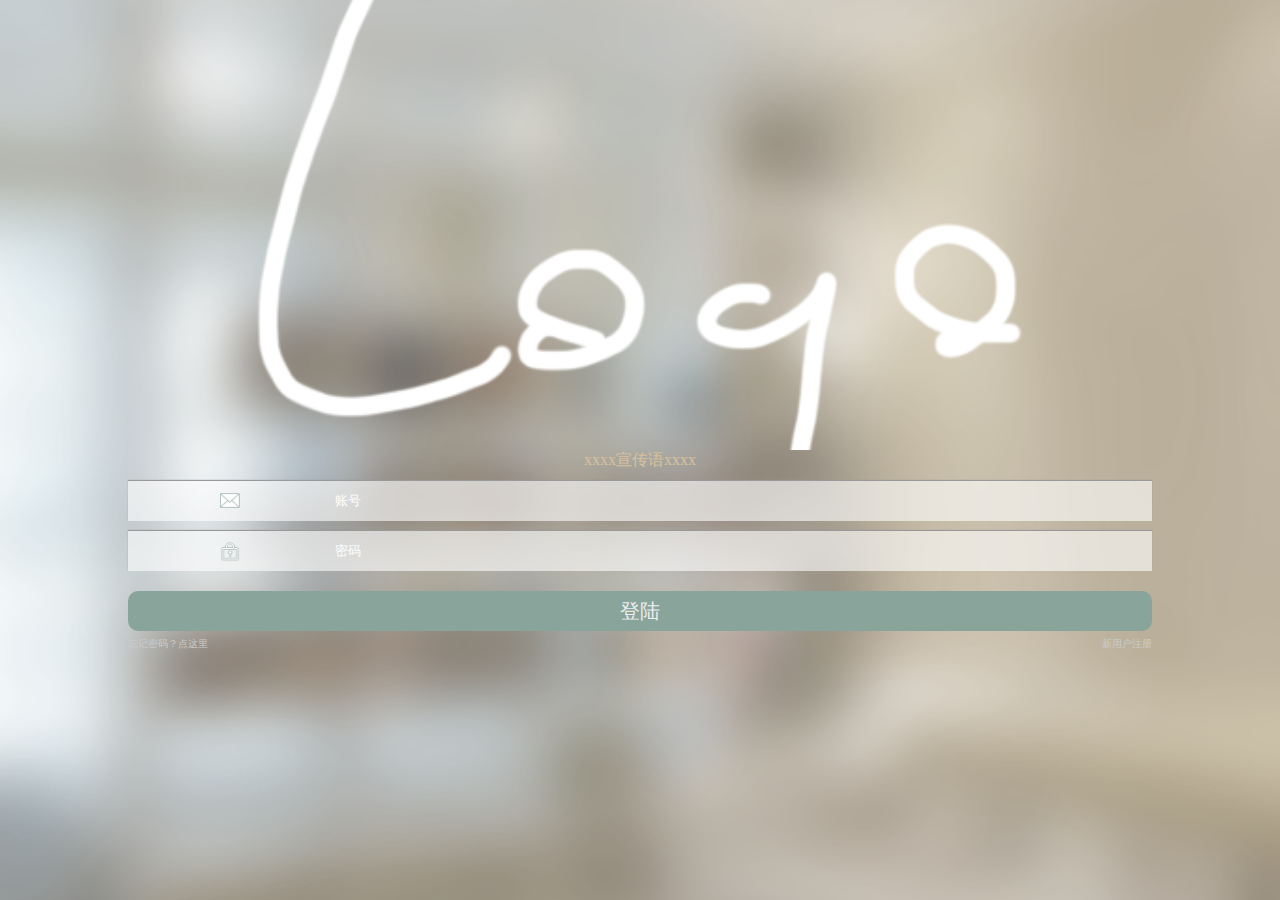
<file: login.html>
<!DOCTYPE html>
<html>
<head lang="en">
    <meta charset="UTF-8">
    <meta name="viewport" content="width=device-width,initial-scale=1.0">
    <title></title>
    <link rel="stylesheet" href="css/login.css">
</head>
<body>
<div class="logo"></div>
<div class="word">xxxx宣传语xxxx</div>
<div class="userNum">
    <div class="icon"></div>
    <input type="text" value="账号">
</div>
<div class="passWrad">
    <div class="icon"></div>
    <input type="text" value="密码">
</div>
<div class="loginBtn">登陆</div>
<div class="bot">
    <div class="fl">忘记密码？点这里</div>
    <div class="fr">新用户注册</div>
</div>
</body>
</html>
</file>
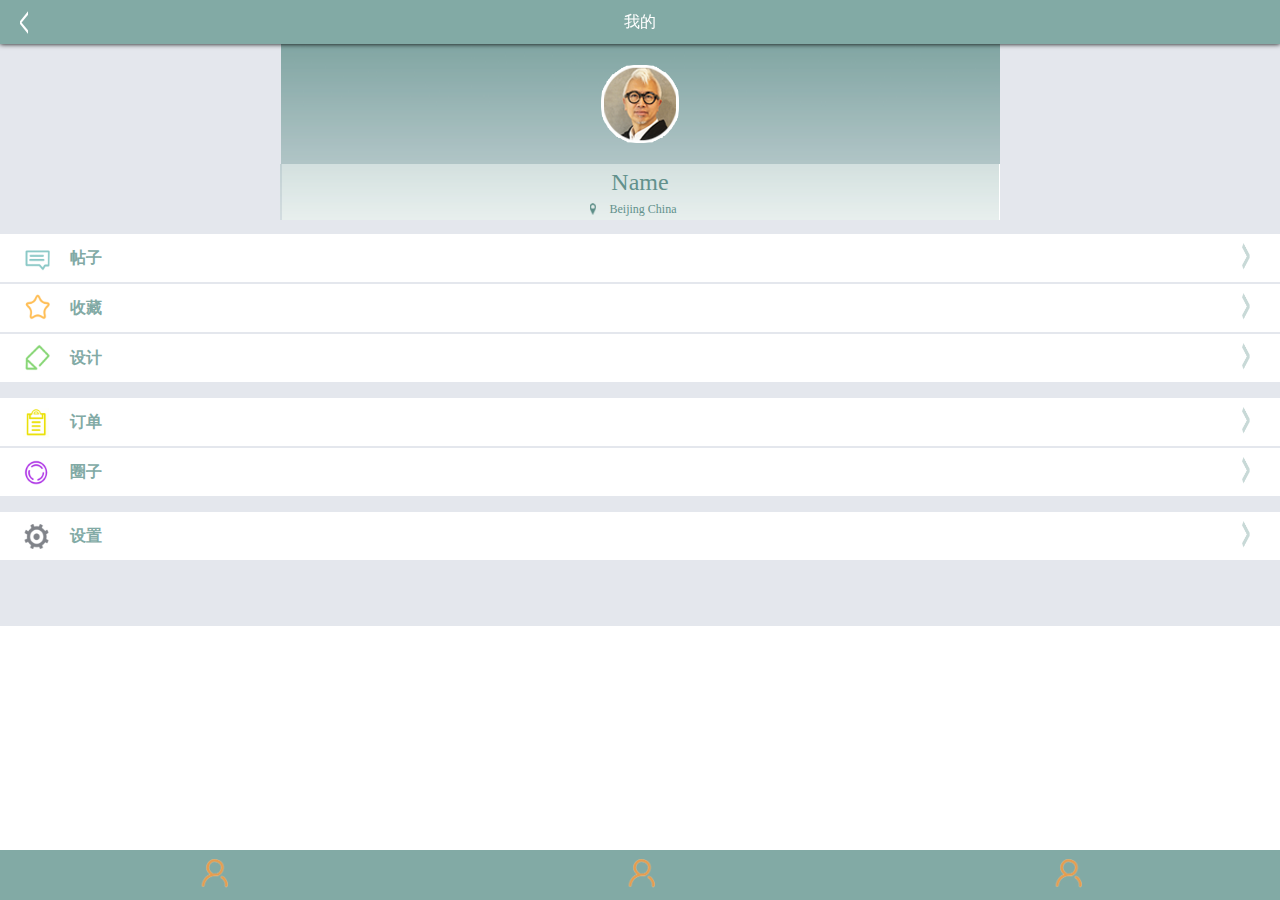
<file: UserCenter.html>
<!DOCTYPE html>
<html>
<head lang="en">
    <meta charset="UTF-8">
    <meta name="viewport" content="width=device-width,initial-scale=1.0">
    <title></title>
    <link rel="stylesheet" href="css/common.css">
    <link rel="stylesheet" href="css/UserCenter.css">
</head>
<body>

<div class="header">
    <div class="back"></div>
    <div class="title">我的</div>
</div>
<div class="content">
    <div class="userImg">
        <img class="peopleImg" src="images/people5.png">
    </div>
    <div class="userIntro">
        <div class="userName">Name</div>
        <div>
            <div class="userPlace">Beijing China</div>
        </div>
    </div>
    <div class="box">
        <div class="item">
            <div class="icon icon1"></div>
            <div class="itemName">帖子</div>
            <div class="in"></div>
        </div>
        <div class="item">
            <div class="icon icon2"></div>
            <div class="itemName">收藏</div>
            <div class="in"></div>
        </div>
        <div class="item">
            <div class="icon icon3"></div>
            <div class="itemName">设计</div>
            <div class="in"></div>
        </div>
    </div>
    <div class="box">
        <div class="item">
            <div class="icon icon4"></div>
            <div class="itemName">订单</div>
            <div class="in"></div>
        </div>
        <div class="item">
            <div class="icon icon5"></div>
            <div class="itemName">圈子</div>
            <div class="in"></div>
        </div>
    </div>
    <div class="box">
        <div class="item">
            <div class="icon icon6"></div>
            <div class="itemName">设置</div>
            <div class="in"></div>
        </div>
    </div>
</div>
<div class="footer">
    <a><div class="footerItem footerItem1"></div></a>
    <a><div class="footerItem footerItem2"></div></a>
    <a href="UserCenter.html"><div class="footerItem footerItem3"></div></a>
</div>

</body>
</html>
</file>
<file: css/index.css>
.box {
    padding: 0 20px 20px 20px;
}
.box:last-child {
    padding-bottom: 0;
}
.img {
    width: 100%;
}
.intro {
    position: relative;
    height: 28px;
}
.box-wrap {
    background-color: #fff;
    font-size: 12px;
    color: #6f6f6f;
}
.people {
    position: absolute;
    top: -36px;
    left: 5px;
    border-radius: 100%;
    width: 60px;
    height: 60px;
    background: url("../images/people.png") no-repeat center;
    background-size: cover;
}
.peopleName {
    float: left;
    margin-left: 70px;
}
.classType {
    float: right;
    margin-right: 10px;
    font-size: 10px;
}
.classType:before {
    content: "";
    display: block;
    float: left;
    width: 12px;
    height: 20px;
    background: url("../images/31.png") no-repeat 0 center;
    background-size: contain;

}
.num {
    position: absolute;
    width: 120px;
    height: 12px;
    right: 3px;
    top: -26px;
    padding: 4px 10px;
    background-color: rgba(0,0,0,0.6);
}
.numMain {
    font-size: 9px;
    line-height: 12px;
    float: left;
    text-align: center;
    height: 100%;
}
.numMain:nth-of-type(1),
.numMain:nth-of-type(3){
    width: 30%;
}
.numMain:nth-of-type(2) {
    width: 40%;
}
.numMain:nth-of-type(1):before {
    content: "";
    display: block;
    float: left;
    width: 12px;
    height: 12px;
    background: url("../images/2.png") no-repeat;
    background-size: cover;
}
.numMain:nth-of-type(2):before {
    content: "";
    display: block;
    float: left;
    width: 18px;
    height: 12px;
    background: url("../images/2.png") no-repeat -35px center;
    background-size: cover;
}
.numMain:nth-of-type(3):before {
    content: "";
    display: block;
    float: left;
    width: 15px;
    height: 12px;
    background: url("../images/2.png") no-repeat -77px center;
    background-size: cover;
}
</file>
<file: css/common.css>
* {
    padding: 0;
    margin: 0;
}
ul {
    list-style: none;
}
body {
    font-family: "微软雅黑", "Microsoft Yahei";
}
.header {
    position: fixed;
    z-index: 999;
    width: 100%;
    background-color: #82aaa5;
    color: #fff;
    box-shadow: 0 0 5px #000;
}
.title {
    text-align: center;
    line-height: 44px;
    font-size: 24px;
}
.back {
    width: 8px;
    height: 44px;
    position: absolute;
    left: 20px;
    background: url("../images/back.png") no-repeat center;
    background-size: contain;
}
.add {
    width: 15px;
    height: 44px;
    position: absolute;
    left: 20px;
    background: url("../images/add.png") no-repeat center;
    background-size: contain;
}
.other {
    width: 25px;
    height: 44px;
    top: 0;
    position: absolute;
    right: 20px;
    background: url("../images/other.png") no-repeat center;
    background-size: contain;
}
.other2 {
    width: 25px;
    height: 44px;
    top: 0;
    position: absolute;
    right: 20px;
    background: url("../images/other2.png") no-repeat center;
    background-size: contain;
}
.content {
    background-color: #e4e7ed;
    padding: 54px 0 70px 0;
}
.top {
    height: 20px;
    padding-bottom: 10px;
}
.topContent {
    float: right;
    margin-right: 24px;
}
.first {
    width: 20px;
    height: 20px;
    float: left;
    background: url("../images/29.png") no-repeat center;
    background-size: cover;
    margin-right: 20px;
}
.second {
    width: 20px;
    height: 20px;
    float: left;
    background: url("../images/293.png") no-repeat center;
    background-size: cover;
}
.footer {
    position: fixed;
    height: 50px;
    width: 100%;
    bottom: 0;
    background-color: #82aaa5;
}
.footerItem {
    float: left;
    width: 33.33333333333333333333333333333%;
    height: 32px;
    margin-top: 9px;
}
.footerItem:before {
    content: "";
    display: block;
    margin: 0 auto;
    height: 32px;
    width: 30px;

}
.footerItem1:before {

    background: url("../images/16.png") no-repeat 0 center;
    background-size: cover;

}
.footerItem2:before {
    background: url("../images/16.png") no-repeat -108px center;
    background-size: cover;
}
.footerItem3:before {
    background: url("../images/16.png") no-repeat -212px center;
    background-size: cover;
}
.close {
    width: 12px;
    height: 44px;
    position: absolute;
    left: 20px;
    background: url("../images/关闭页面图标.png") no-repeat center;
    background-size: contain;
}
.hide {
    display: none;
}
</file>
<file: css/apartment.css>
.title {
    font-size: 18px;
}
.content {
    font-family: "宋体 Bold", "宋体";
    position: relative;
    padding: 44px 0 50px;
}
.contentTop {
    width: 100%;
    height: auto;
    border-bottom: 2px solid #fff;
}
.hide {
    display: none;
}
.bg_change {
    position: absolute;
    bottom: 10px;
    left: 50%;
    margin: 0 auto;
}
.changBox {
    float: left;
    position: relative;
    left: -50%;
}
.change {
    width: 8px;
    height: 8px;
    float: left;
    border-radius: 100%;
    background-color: #d3d0cc;
    margin-left: 3px;
}
.slected {
    background-color: #b76714;
}
.pr {
    position: relative;
}
.apartItro {
    height: 56px;
    background-color: #fff;
    color: #82aaa5;
}
.itroTitle {
    height: 34px;
    padding-top: 2px;
    font-size: 18px;
    text-align: center;
}
.itroText {
    position: relative;
}
.itroText p{
    font-size: 12px;
    text-indent: 2em;
    white-space: nowrap;
    margin-right: 20px;
    overflow: hidden;
    padding-right: 10px;
    text-overflow: ellipsis;
}
.more {
    position: absolute;
    right: 10px;
    top: -100%;
    width: 10px;
    height: 40px;
    background: url("../images/右拉点击.png") no-repeat center;
    background-size: contain;
}
.aparBox {
    position: relative;
    overflow: hidden;
    background-color: #fff;
    margin: 2px 8px 16px 8px;
}
.aparBox div{
    float: left;
}
.box_img {
    float: left;
    width: 60%;
    height: auto;
}
.box_img2 {
    float: right;
    width: 60%;
    height: auto;
}
.apart-price {
    position: absolute;
    left: 60%;
    width: 15%;
    height: 100%;
    font-size: 12px;
    color: #fff;
    text-align: center;
    background-color: #82aaa5;
}
.apart-price2 {
    position: absolute;
    left: 25%;
    width: 15%;
    height: 100%;
    font-size: 12px;
    color: #fff;
    text-align: center;
    background-color: #82aaa5;
}
.apart-price div,
.apart-price2 div{
    width: 100%;
    font-weight: 600;
    background-size: 40%;
}
.apart-price span,
.apart-price2 span{
    display: block;
    text-align: center;
    font-weight: 500;
    font-size: 9px;
}
.partDetail {
    position: absolute;
    left: 75%;
    box-sizing: border-box;
    width: 25%;
    height: 100%;
    padding: 8px 3px;
    font-size: 12px;
    color: #82aaa5;
    line-height: 20px;
}
.partDetail2 {
    position: absolute;
    box-sizing: border-box;
    line-height: 20px;
    width: 25%;
    height: 100%;
    padding: 8px 3px;
    font-size: 12px;
    color: #82aaa5;
}
.moreDetail {
    position: absolute;
    right: 4px;
    bottom: 2px;
    width: 10px;
    height: 14px;
    background: url("../images/右拉点击.png") no-repeat center;
    background-size: contain;
}
.moreDetail2 {
    position: absolute;
    left: 4px;
    bottom: 2px;
    width: 10px;
    height: 14px;
    background: url("../images/左拉点击.png") no-repeat center;
    background-size: contain;
}
.priceBg {
    width: 100%;
    height: 40%;
    background: url("../images/价格.png") no-repeat center;
}
</file>
<file: css/designer.css>
.title {
    text-align: center;
    line-height: 44px;
    font-size: 16px;
}
.content {
    font-family: "宋体 Bold", "宋体";
    padding: 6px 0 50px;
}
.content_top {
    height: 30px;
    background-color: #fbfbfc;
    padding: 8px 6px 0 6px;
}
.top_item {
    height: 30px;
    background-color: #f5f5f3;
}
.item {
    width: 33.3333333333333333333%;
    height: 100%;
    font-size: 14px;
    color: #82aaa5;
    line-height: 30px;
    text-align: center;
    float: left;
}
.item_img {
    width: 20px;
    height: 16px;
}
.BgWrap {
    margin: 0 6px;
}
.contentTop {
    width: 100%;
    height: auto;
}
.hide {
    display: none;
}
.bg_change {
    position: absolute;
    bottom: 10px;
    left: 50%;
    margin: 0 auto;
}
.pr {
    position: relative;
}
.changBox {
    float: left;
    position: relative;
    left: -50%;
}
.change {
    width: 8px;
    height: 8px;
    float: left;
    border-radius: 100%;
    background-color: #d3d0cc;
    margin-left: 3px;
}
.slected {
    background-color: #b76714;
}
.bg {
    position: absolute;
    top: -27px;
    width: 100%;
    height: 24px;
    color: #dedede;
    font-size: 12px;
    line-height: 24px;
    background-color: rgba(0,0,0,0.6);
}
.likeNum {
    float: left;
    height: 24px;
    text-indent: 20px;
    margin-left: 3px;
    background: url("../images/62.png") no-repeat 0 center;
    background-size: 60px;
}
.succesNum {
    float: left;
    height: 24px;
    text-indent: 20px;
    margin-left: 8px;
    background: url("../images/62.png") no-repeat -47px center;
    background-size: 60px;
}
.PeopleImg {
    position: absolute;
    right: 0;
    bottom: -40px;
    width: 80px;
    height: 80px;
    background: url("../images/people.png") no-repeat center;
    background-size: contain;
}
.designName {
    position: absolute;
    top: 80px;
    width: 100%;
    color: #666;
    text-align: center;
}
.theme {
    border-radius: 5px;
    background-color: #fff;
    color: #666;
    font-size: 14px;
    line-height: 20px;
    padding: 20px 80px 20px 14px;
    margin: 20px 5px;
}
.ImgWrap {
    background-color: #fff;
    overflow: hidden;
    padding: 18px 8px 0 8px;
    margin-bottom: 20px;
}
.box {
    position: relative;
    float: left;
    width: 33.3333333333333333%;
    font-size: 12px;
    margin-bottom: 10px;
}
.boxImg {
    width: 90%;
    height: auto;
}
.boxText {
    position: absolute;
    width: 90%;
    background-color: rgba(0,0,0,0.6);
    bottom: 4px;
    color: #999;
    padding: 1px 3px;
}
.box_2 {
    padding-top: 14px;
}
.box_2:last-child {
    padding-bottom: 14px;
}
.item_2 {
    height: 48px;
    background-color: #fff;
    margin-bottom: 2px;
}
.itemName {
    float: left;
    color: #82aaa5;
    line-height: 48px;
    margin-left: 10px;
}
.in {
    float: right;
    width: 10px;
    height: 48px;
    background: url("../images/in.png") no-repeat 0 9px;
    background-size: contain;
    margin-right: 30px;
}
.commen {
    position: relative;
    height: 100px;
    background-color: #fff;
    color: #82aaa5;
    padding: 8px 0 8px 8px;
}
.commenTitle {
    float: left;
    height: 90px;
    line-height: 90px;
    padding-right: 8px;
    border-right: 2px #82aaa5 solid;
}
.commenText {
    position: absolute;
    left: 57px;
    font-size: 13px;
    right: 58px;
    line-height: 20px;
}
.comName {
    float: left;
}
.comTime {
    float: right;
}
.topWrap {
    overflow: hidden;
    padding-top: 10px;
}
.commen .in {
    float: right;
    width: 10px;
    height: 100px;
    background: url("../images/in.png") no-repeat 0 33px;
    background-size: contain;
    margin-right: 30px;
}
</file>
<file: css/game.css>
.content {
    padding: 44px 0 50px 0;
}
.title {
    font-size: 16px;
}
.content_top {
    height: 30px;
    background-color: #fbfbfc;
    padding: 8px 6px 0 6px;
}
.top_item {
    height: 30px;
    background-color: #f5f5f3;
}
.item {
    width: 25%;
    height: 100%;
    font-size: 12px;
    color: #82aaa5;
    line-height: 30px;
    text-align: center;
    float: left;
}
.selected {
    color: #f0964d;
}
.gameBg {
    position: relative;
    height: 120px;
    background: url("../images/gamebg.png") no-repeat center;
    background-size: cover;
    margin: 0 5px 20px 5px;
}
.BgText {
    position: absolute;
    bottom: 20px;
    right: 40px;
    font-weight: 600;
    font-size: 20px;
}
.itemTitle {
    font-size: 16px;
    font-weight: 600;
    margin-left: 44px;
}
.itemText {
    word-wrap: break-word;
    padding: 14px 20px;
    font-size: 12px;
    color: #777;
}
.box {
    margin-bottom: 10px;
}
.boxTitle {
    font-size: 16px;
    font-weight: 600;
    margin-left: 44px;
    color: #315f59;
}
.boxTheme {
    width: 100%;
    height: 86px;
    background: url("../images/inputBg.png") no-repeat center;
    background-size: 100%;
}
</file>
<file: css/index_2.css>
.main {
    column-count:2;
    -webkit-column-count: 2;
    -moz-column-count: 2;
    column-gap: 0;
    -webkit-column-gap: 0;
    -moz-column-gap: 0;


}
.box{
    padding: 1px 4px;
}
.pic {
    position: relative;
    border: 2px solid #fff;
}
.img {
    display: block;
    width: 100%;
    height: auto;
}
.pImg {
    position: absolute;
    bottom: 30px;
    left: 3px;
    width: 30px;
    height: 30px;
}
.intro {
    font-size: 11px;
    height: 30px;
    line-height: 30px;
    background-color: #fff;
    color: #6f6f6f;
}
.type {
    float: left;
    margin-left: 5px;
}
.position {
    float: right;
    font-size: 10px;
    margin-right: 5px;
}
.position:before {
    content: "";
    display: block;
    float: left;
    width: 7px;
    height: 30px;
    background: url("../images/position.png") no-repeat center;
    background-size: contain;
}
</file>
<file: css/login.css>
*{
    padding: 0;
    margin: 0;
}
body,html {
    width: 100%;
    height: 100%;
    font-family: "微软雅黑", "Microsoft Yahei";
}
body {
    background: url("../images/loginBg.png") no-repeat center;
    background-size: cover;
}
.logo {
    height: 50%;
    background: url("../images/logo.png") no-repeat center;
    background-size: 60%;
}
.word {
    color: #d9c19b;
    text-align: center;
}
.passWrad,
.userNum {
    width: 80%;
    margin: auto;
    height: 40px;
    margin-top: 10px;
    background-color: rgba(255,255,255,0.6);
    box-shadow: 0px -1px 1px #999;

}
.userNum .icon {
    float: left;
    height: 40px;
    width: 20%;
    background: url("../images/number.png") no-repeat center;
    background-size: 20px;
}
.passWrad .icon {
    float: left;
    height: 40px;
    width: 20%;
    background: url("../images/passwordIcon.png") no-repeat center;
    background-size: 20px;
}
input {
    display: block;
    box-sizing: border-box;
    height: 40px;
    width: 80%;
    border: none;
    padding: 2px;
    color: #fff;
    background-color: rgba(255,255,255,0);
}
.loginBtn {
    height: 40px;
    line-height: 40px;
    color: #eee;
    background-color: #89a49b;
    width: 80%;
    margin: 20px auto 0 auto;
    text-align: center;
    border-radius: 10px;
    font-size: 20px;
}
.fr {
    float: right;
}
.fl {
    float: left;
}
.bot {
    color: #ccc;
    font-size: 10px;
    margin: 6px 10%;
}
</file>
<file: css/UserCenter.css>
.content {
    padding: 44px 0 50px;
    background-color: #e4e7ed;
}
.title {
    font-size: 16px;
}
.userImg {
    position: relative;
    height: 80px;
    padding: 20px 0;
    background: url("../images/bg3.png") no-repeat center;
}
.peopleImg {
    display: block;
    width: 80px;
    height: 80px;
    margin: 0 auto;
}
.userIntro {
    height: 56px;
    text-align: center;
    color: #62918c;
    background: url("../images/192bg.png") no-repeat center;
}
.userName {
    font-size: 24px;
    height: 36px;
    line-height: 36px;
}
.userPlace {
    font-size: 12px;
    width: 100px;
    height: 20px;
    line-height: 18px;
    margin: 0 auto;
}
.userPlace:before {
    content: "";
    width: 6px;
    height: 18px;
    display: block;
    float: left;
    background: url("../images/position2.png") no-repeat center;
    background-size: contain;
}
.box {
    padding-top: 14px;
}
.box:last-child {
    padding-bottom: 14px;
}
.item {
    height: 48px;
    background-color: #fff;
    margin-bottom: 2px;
}
.icon {
    float: left;
    width: 30px;
    height: 48px;
    background: url("../images/141.png") no-repeat 0 8px;
    background-size: cover;
    margin-left: 20px;
}
.icon2 {
    background-position: 0 -34px;
}
.icon3 {
    background-position: 0 -76px;
}
.icon4 {
    background-position: 0 -126px;
}
.icon5 {
    background-position: 0 -167px;
}
.icon6 {
    background-position: 0 -222px;
}
.itemName {
    float: left;
    font-family: "宋体 Bold", "宋体";
    color: #82aaa5;
    line-height: 48px;
    margin-left: 20px;
    font-weight: 600;
}
.in {
    float: right;
    width: 8px;
    height: 48px;
    background: url("../images/in.png") no-repeat 0 9px;
    background-size: contain;
    margin-right: 30px;
}
.footerItem:last-child:before {
    background: url("../images/im3.png") no-repeat;
    background-size: contain;
}
</file>
